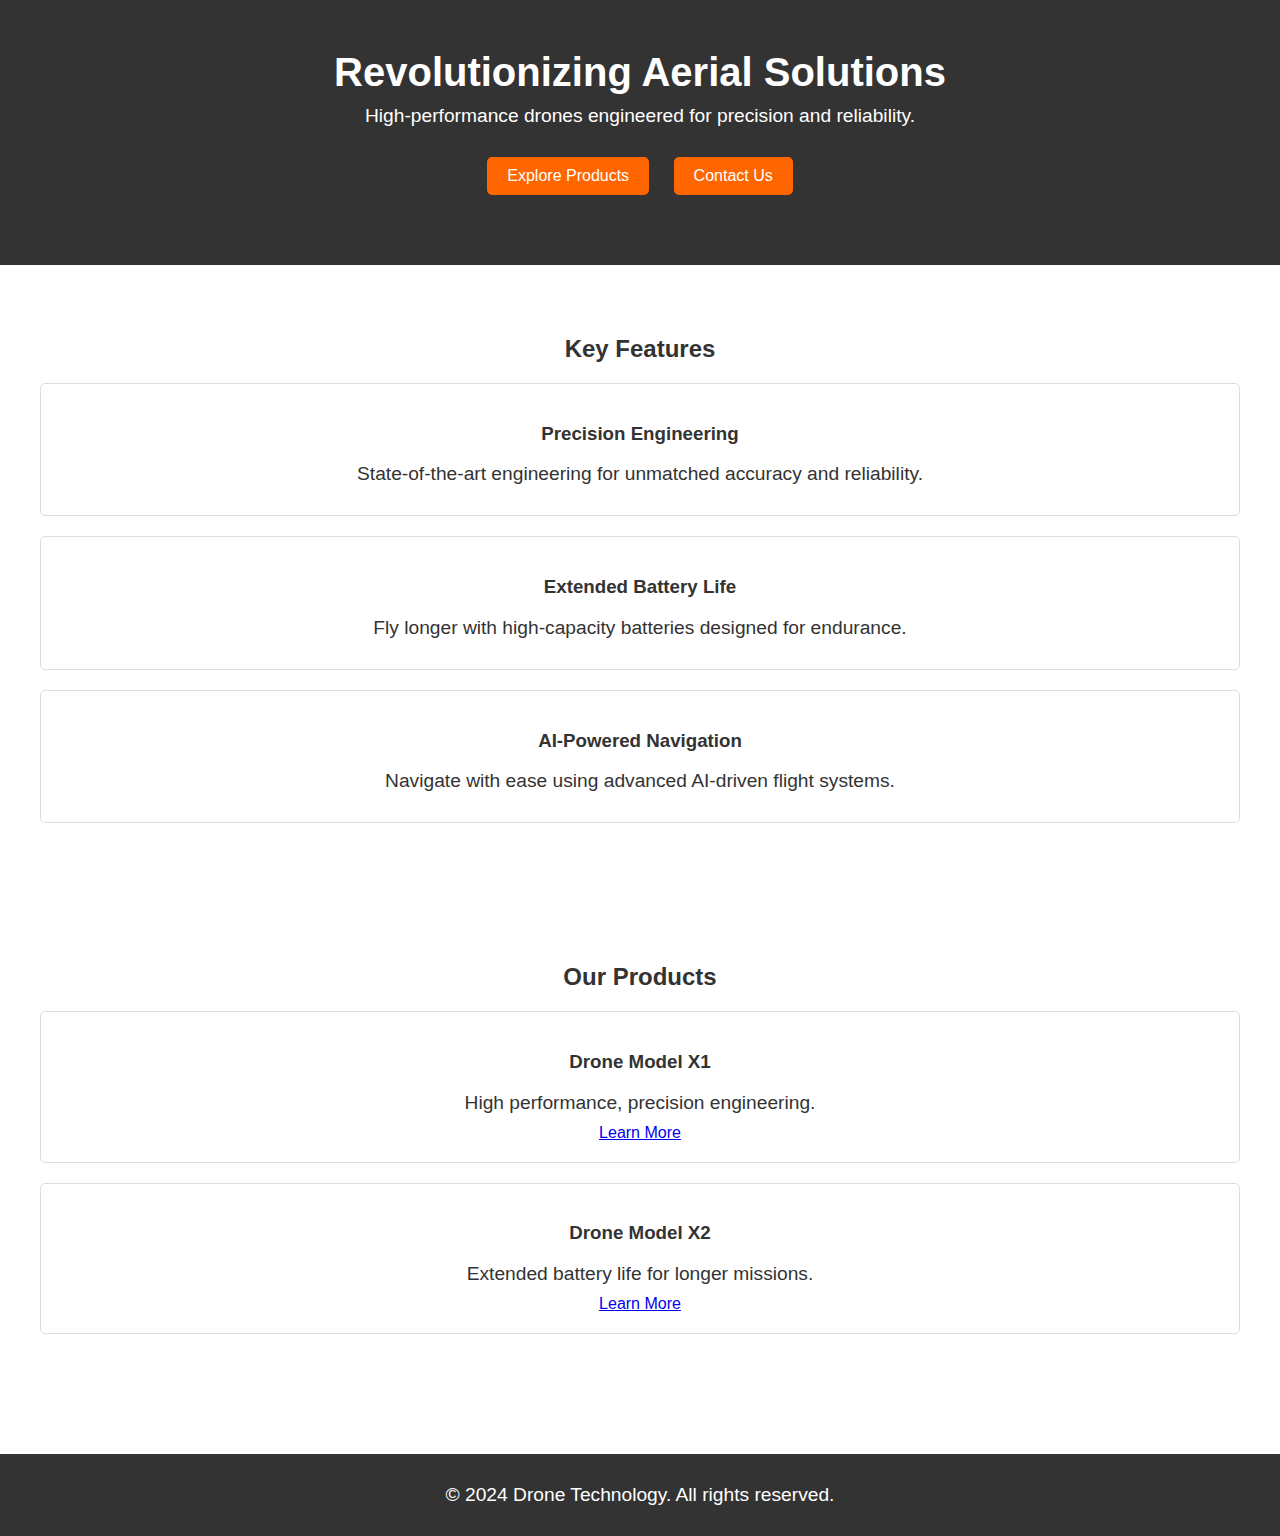
<file: index.html>
<!DOCTYPE html>
<html lang="en">
<head>
    <meta charset="UTF-8">
    <meta name="viewport" content="width=device-width, initial-scale=1.0">
    <meta name="description" content="High-performance drones engineered for precision and reliability.">
    <title>Drone Technology</title>
    <link rel="stylesheet" href="styles.css">
</head>
<body>
    <header>
        <h1>Revolutionizing Aerial Solutions</h1>
        <p>High-performance drones engineered for precision and reliability.</p>
        <a href="#products" class="cta-button">Explore Products</a>
        <a href="contact.html" class="cta-button">Contact Us</a>
    </header>

    <section id="features">
        <h2>Key Features</h2>
        <div class="feature-item">
            <h3>Precision Engineering</h3>
            <p>State-of-the-art engineering for unmatched accuracy and reliability.</p>
        </div>
        <div class="feature-item">
            <h3>Extended Battery Life</h3>
            <p>Fly longer with high-capacity batteries designed for endurance.</p>
        </div>
        <div class="feature-item">
            <h3>AI-Powered Navigation</h3>
            <p>Navigate with ease using advanced AI-driven flight systems.</p>
        </div>
    </section>

    <section id="products">
        <h2>Our Products</h2>
        <div class="product-item">
            <h3>Drone Model X1</h3>
            <p>High performance, precision engineering.</p>
            <a href="product.html">Learn More</a>
        </div>
        <div class="product-item">
            <h3>Drone Model X2</h3>
            <p>Extended battery life for longer missions.</p>
            <a href="product.html">Learn More</a>
        </div>
    </section>

    <footer>
        <p>&copy; 2024 Drone Technology. All rights reserved.</p>
    </footer>
</body>
</html>
</file>
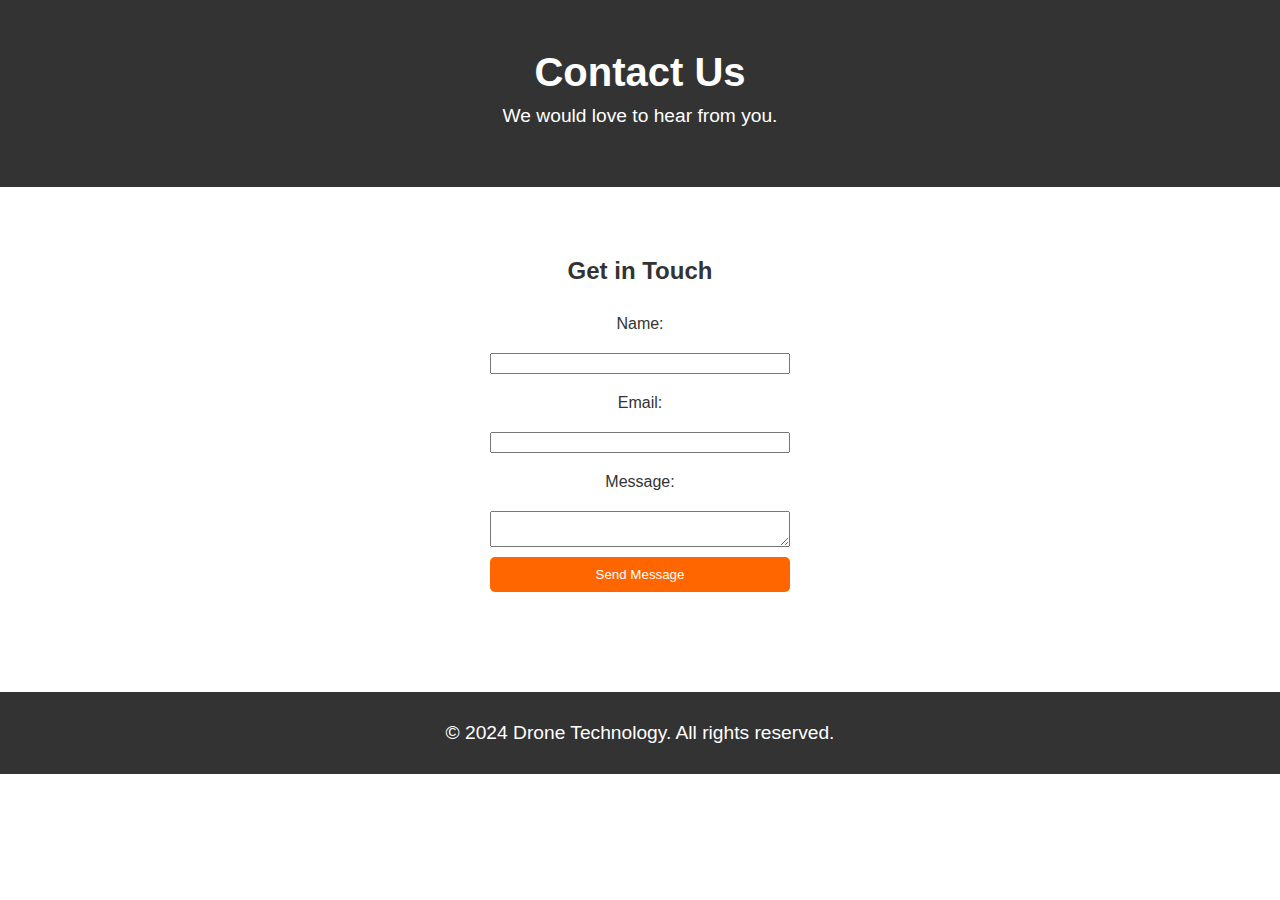
<file: contact.html>
<!DOCTYPE html>
<html lang="en">
<head>
    <meta charset="UTF-8">
    <meta name="viewport" content="width=device-width, initial-scale=1.0">
    <meta name="description" content="Contact Drone Technology for more information.">
    <title>Contact Us</title>
    <link rel="stylesheet" href="styles.css">
</head>
<body>
    <header>
        <h1>Contact Us</h1>
        <p>We would love to hear from you.</p>
    </header>

    <section id="contact-form">
        <h2>Get in Touch</h2>
        <form action="#">
            <label for="name">Name:</label>
            <input type="text" id="name" name="name" required>
            <label for="email">Email:</label>
            <input type="email" id="email" name="email" required>
            <label for="message">Message:</label>
            <textarea id="message" name="message" required></textarea>
            <button type="submit">Send Message</button>
        </form>
    </section>

    <footer>
        <p>&copy; 2024 Drone Technology. All rights reserved.</p>
    </footer>
</body>
</html>
</file>
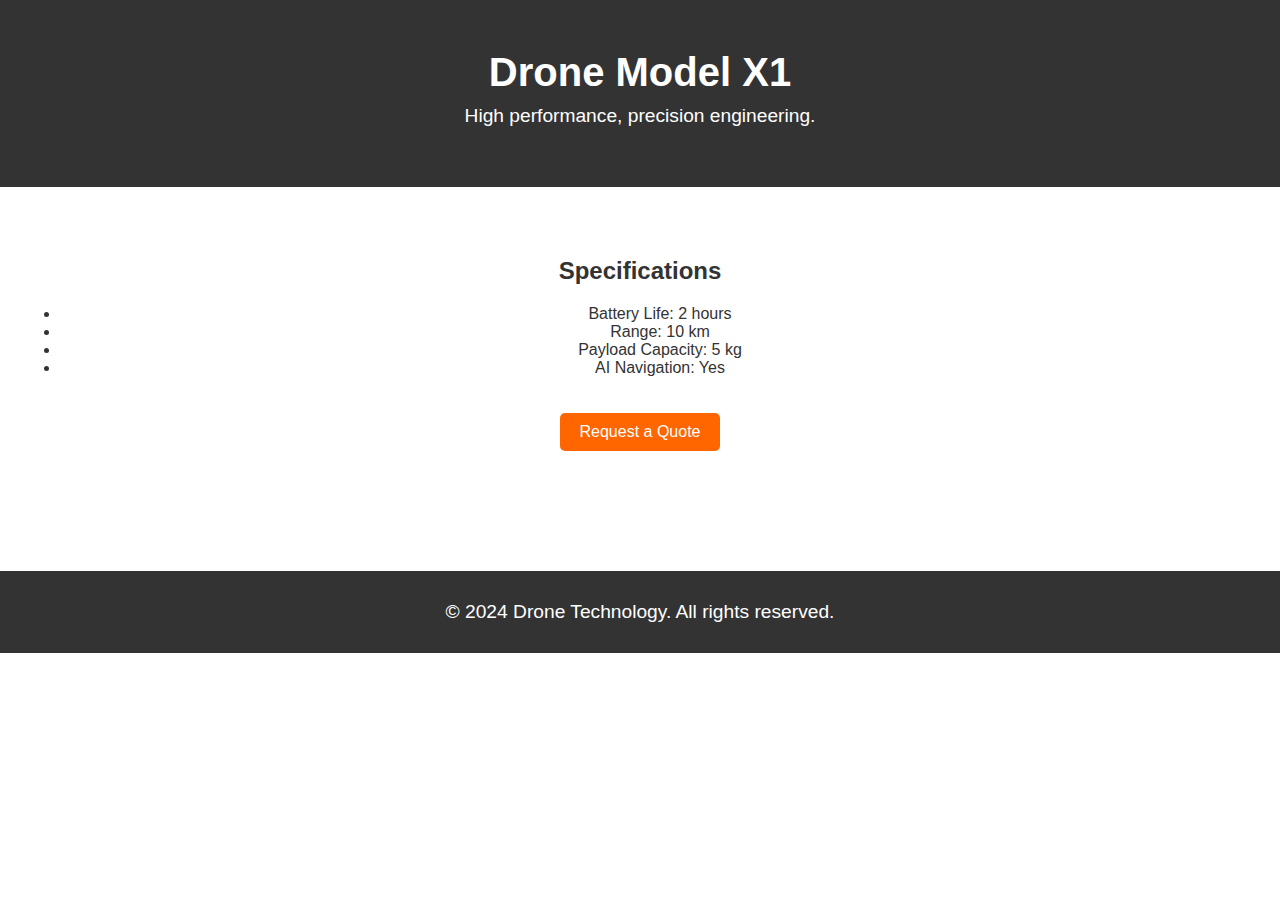
<file: product.html>
<!DOCTYPE html>
<html lang="en">
<head>
    <meta charset="UTF-8">
    <meta name="viewport" content="width=device-width, initial-scale=1.0">
    <meta name="description" content="Detailed specifications of Drone Model X1.">
    <title>Drone Model X1</title>
    <link rel="stylesheet" href="styles.css">
</head>
<body>
    <header>
        <h1>Drone Model X1</h1>
        <p>High performance, precision engineering.</p>
    </header>

    <section id="product-details">
        <h2>Specifications</h2>
        <ul>
            <li>Battery Life: 2 hours</li>
            <li>Range: 10 km</li>
            <li>Payload Capacity: 5 kg</li>
            <li>AI Navigation: Yes</li>
        </ul>
        <a href="contact.html" class="cta-button">Request a Quote</a>
    </section>

    <footer>
        <p>&copy; 2024 Drone Technology. All rights reserved.</p>
    </footer>
</body>
</html>
</file>
<file: styles.css>
body {
    font-family: Arial, sans-serif;
    margin: 0;
    padding: 0;
    color: #333;
}

header {
    background-color: #333;
    color: #fff;
    text-align: center;
    padding: 50px 20px;
}

h1 {
    margin: 0;
    font-size: 2.5em;
}

p {
    font-size: 1.2em;
    margin: 10px 0;
}

.cta-button {
    display: inline-block;
    margin: 20px 10px;
    padding: 10px 20px;
    background-color: #ff6600;
    color: #fff;
    text-decoration: none;
    border-radius: 5px;
}

.cta-button:hover {
    background-color: #ff4500;
}

section {
    padding: 50px 20px;
    text-align: center;
}

#features .feature-item, #products .product-item {
    margin: 20px;
    padding: 20px;
    border: 1px solid #ddd;
    border-radius: 5px;
}

footer {
    background-color: #333;
    color: #fff;
    text-align: center;
    padding: 20px 0;
    margin-top: 50px;
}

form {
    display: flex;
    flex-direction: column;
    width: 300px;
    margin: 0 auto;
}

label, input, textarea {
    margin: 10px 0;
}

button {
    padding: 10px;
    background-color: #ff6600;
    color: #fff;
    border: none;
    border-radius: 5px;
    cursor: pointer;
}

button:hover {
    background-color: #ff4500;
}
</file>
